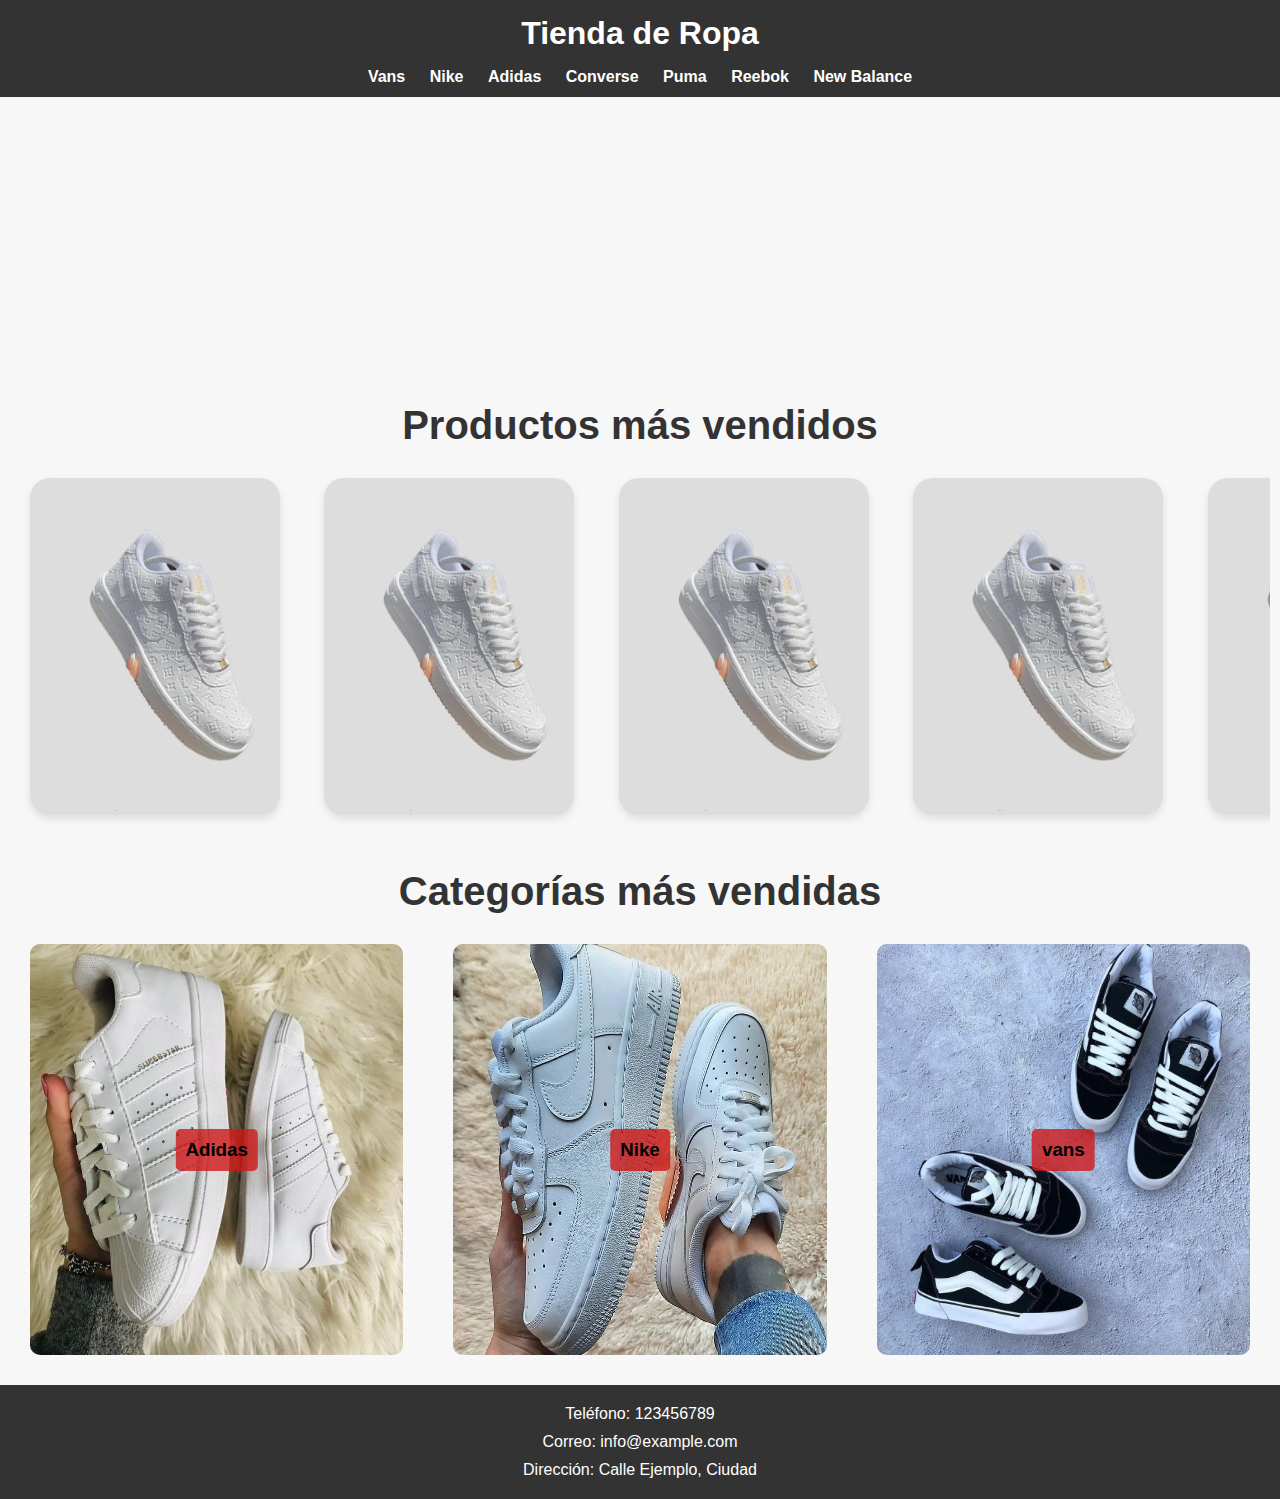
<file: index.html>
<!DOCTYPE html>
<html lang="es">
<head>
    <meta charset="UTF-8">
    <meta name="viewport" content="width=device-width, initial-scale=1.0">
    <title>Tienda de Ropa - Catálogo</title>
    <link rel="stylesheet" href="styles2.css">
</head>
<body>
    <header>
        <h1>Tienda de Ropa</h1>
        <nav>
            <ul>
                <li><a href="Nike.html">Vans</a></li>
                <li><a href="Adidas.html">Nike</a></li>
                <li><a href="NewBalance.html">Adidas</a></li>
                <li><a href="Converse.html">Converse</a></li>
                <li><a href="Puma.html">Puma</a></li>
                <li><a href="Vans.html">Reebok</a></li>
                <li><a href="Vans.html">New Balance</a></li>
            </ul>
        </nav>
    </header>

    <!-- Nuevo div para el texto que va a aparecer -->
    <div id="texto-inicio" class="texto-inicio">
      <span>En Zapatos con Estilo, nos apasiona el calzado que</span>
      <span>no solo complementa tu estilo, sino que también refleja</span>
      <span>tu personalidad única. Nos enorgullece ofrecer una amplia</span>
      <span>selección de zapatillas de alta calidad, desde clásicos</span>
      <span>atemporales hasta las últimas tendencias de moda. Nuestra misión</span>
      <span>es proporcionarte no solo calzado excepcional, sino también una</span>
      <span>experiencia de compra inigualable. Con un equipo dedicado y experto,</span>
      <span>estamos aquí para ayudarte a encontrar el par perfecto que te haga</span>
      <span>destacar en cada paso que des. ¡Descubre tu próxima pareja favorita en</span>
      <span>Zapatos con Estilo hoy mismo</span>
    </div>

    <main>
        <h2 class="titulo-principal">Productos más vendidos</h2>
        
        <!-- Contenedor de productos más vendidos -->
        <div id="productos-mas-vendidos-container" class="productos-container">
            <section id="mas-vendidos" class="catalogo cuatro-columnas">
                <!-- Producto 1 -->
                <div class="producto p1">
                    <div class="imagen-container">
                        <img src="zapasdeprueba2.jpg.png" alt="Producto 1" class="producto-imagen">
                        <div class="descripcion">
                            <p>Producto 1</p>
                            <p>Precio: $XX</p>
                        </div>
                    </div>
                </div>
                <!-- Producto 2 -->
                <div class="producto p2">
                    <div class="imagen-container">
                        <img src="zapasdeprueba2.jpg.png" alt="Producto 2" class="producto-imagen">
                        <div class="descripcion">
                            <p>Producto 2</p>
                            <p>Precio: $XX</p>
                        </div>
                    </div>
                </div>
                <!-- Producto 3 -->
                <div class="producto p3">
                    <div class="imagen-container">
                        <img src="zapasdeprueba2.jpg.png" alt="Producto 3" class="producto-imagen">
                        <div class="descripcion">
                            <p>Producto 3</p>
                            <p>Precio: $XX</p>
                        </div>
                    </div>
                </div>
                <!-- Producto 4 -->
                <div class="producto p4">
                    <div class="imagen-container">
                        <img src="zapasdeprueba2.jpg.png" alt="Producto 4" class="producto-imagen">
                        <div class="descripcion">
                            <p>Producto 4</p>
                            <p>Precio: $XX</p>
                        </div>
                    </div>
                </div>
                <!-- Producto 5 -->
                <div class="producto p5">
                  <div class="imagen-container">
                      <img src="zapasdeprueba2.jpg.png" alt="Producto 5" class="producto-imagen">
                      <div class="descripcion">
                          <p>Producto 5</p>
                          <p>Precio: $XX</p>
                      </div>
                  </div>
              </div>
              <!-- Producto 6 -->
              <div class="producto p6">
                <div class="imagen-container">
                    <img src="zapasdeprueba2.jpg.png" alt="Producto 6" class="producto-imagen">
                    <div class="descripcion">
                        <p>Producto 6</p>
                        <p>Precio: $XX</p>
                    </div>
                </div>
            </div>
            </section>
        </div>
        
        <!-- Sección de categorías más vendidas -->
        <h2 class="titulo-principal">Categorías más vendidas</h2>

        <section id="categorias-vendidas" class="tres-columnas">
            <!-- Categoría 1 -->
            <div class="categoria">
                <a href="Adidas.html"><img src="AdidasSuperstar.PNG" alt="Categoría 1" class="categoria-imagen"></a>
                <a href="Adidas.html" ><h3>Adidas</h3></a>
            </div>
            <!-- Categoría 2 -->
            <div class="categoria">
              <a href="Nike.html"><img src="AirForceOneWhite.PNG" alt="Categoría 2" class="categoria-imagen"></a>
              <a href="Nike.html" ><h3>Nike</h3></a>
            </div>
            <!-- Categoría 3 -->
            <div class="categoria">
              <a href="Vans.html"><img src="KnuSkolClassic.jpg" alt="Categoría 3" class="categoria-imagen"></a>
              <a href="Vans.html" ><h3>vans</h3></a>
            </div>
        </section>
    </main>

    <!-- Footer -->
    <footer>
        <div class="contacto-footer">
            <p>Teléfono: 123456789</p>
            <p>Correo: info@example.com</p>
            <p>Dirección: Calle Ejemplo, Ciudad</p>
        </div>
    </footer>
     
</body>
</html>
</file>
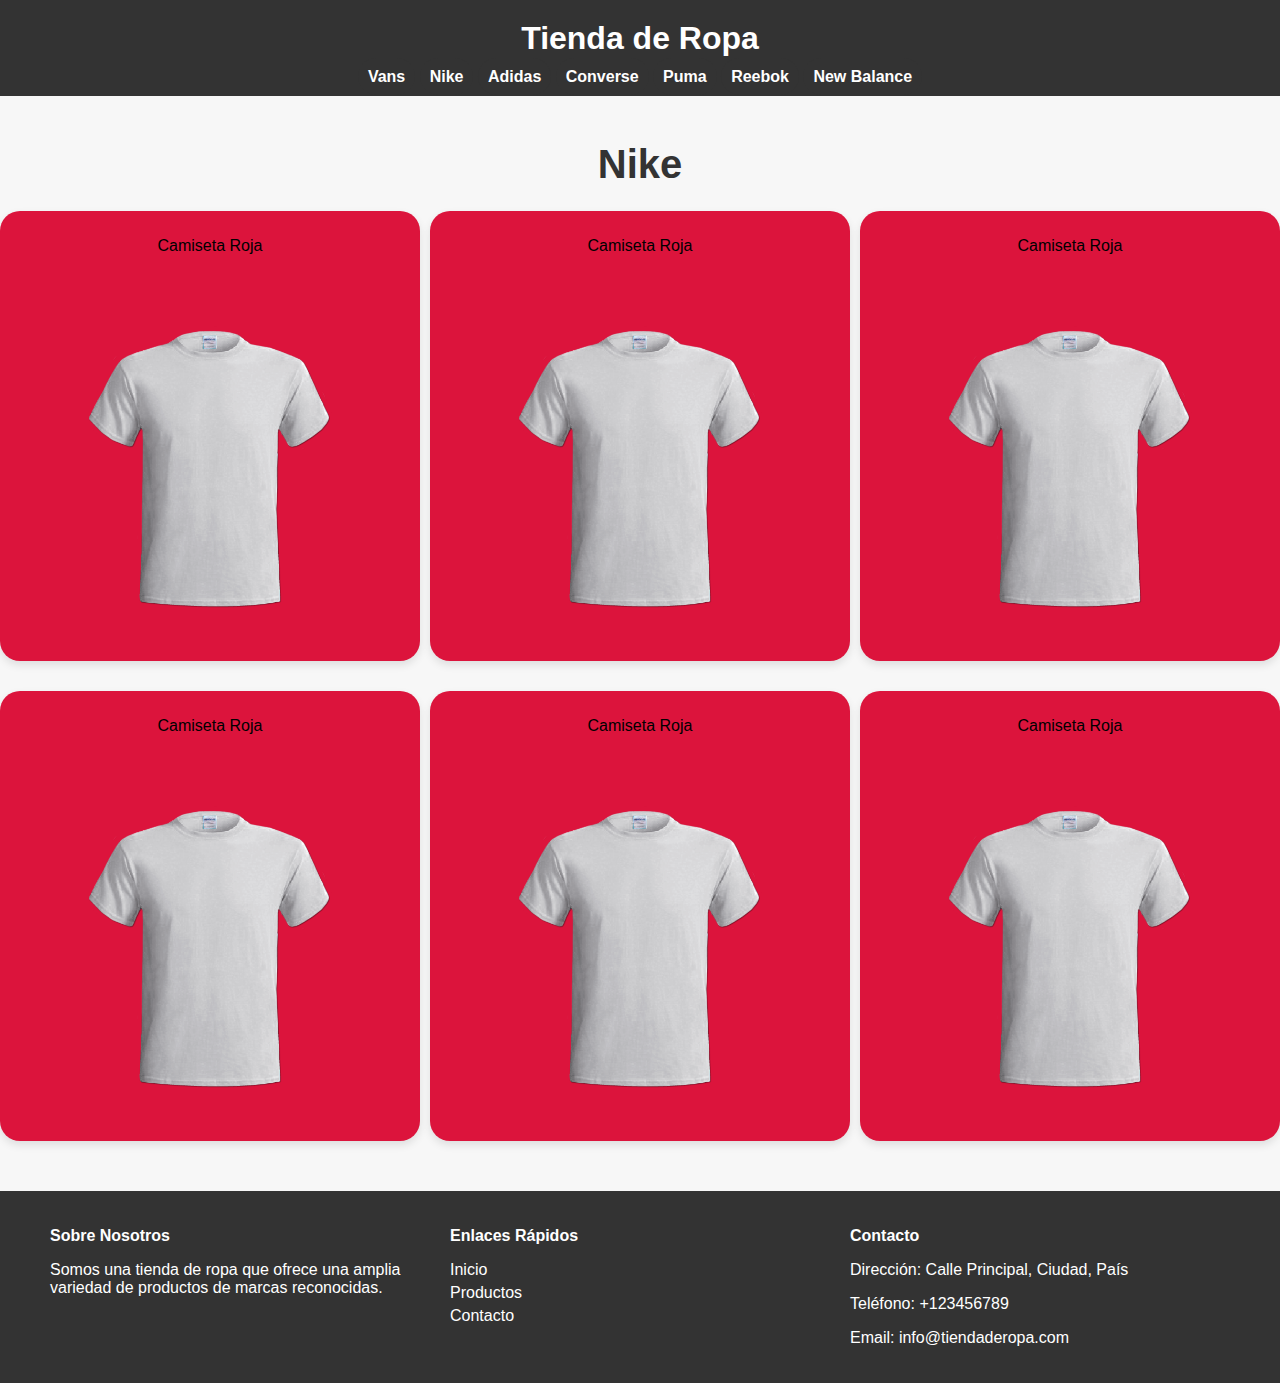
<file: Adidas.html>
<html lang="es">
<head>
  <meta charset="UTF-8">
  <meta name="viewport" content="width=device-width, initial-scale=1.0">
  <title>Tienda de Ropa</title>
  <link rel="stylesheet" href="styles.css">
</head>
<body>
<header>
    <h1><a href="index.html">Tienda de Ropa</a></h1>
    <nav>
      <ul>
        <!-- Marca: Vans -->
        <li class="marca">
          <a href="Vans.html" class="dropbtn">Vans</a>
          <div class="submenu">
            <ul>
              <!-- Tipos de zapatillas Vans -->
              <li><a href="#">Authentic</a></li>
              <li><a href="VansOldSkool.html">Old Skool</a></li>
              <li><a href="#">Sk8-Hi</a></li>
            </ul>
          </div>
        </li>
        
        <!-- Marca: Nike -->
        <li class="marca">
          <a href="Nike.html" class="dropbtn">Nike</a>
          <div class="submenu">
            <ul>
              <!-- Tipos de zapatillas Nike -->
              <li><a href="#">Air Force 1</a></li>
              <li><a href="#">Air Max 90</a></li>
              <li><a href="#">Blazer Low</a></li>
              <li><a href="#">Dunk Low</a></li>
              <li><a href="#">Air Jordan 1</a></li>
              <li><a href="#">React Element 55</a></li>
              <li><a href="#">Cortez</a></li>
              <li><a href="#">Roshe One</a></li>
              <li><a href="#">Air Max 97</a></li>
              <li><a href="#">VaporMax</a></li>
            </ul>
          </div>
        </li>
        
        <!-- Marca: Adidas -->
        <li class="marca">
          <a href="Adidas.html" class="dropbtn">Adidas</a>
          <div class="submenu">
            <ul>
              <!-- Tipos de zapatillas Adidas -->
              <li><a href="#">Superstar</a></li>
              <li><a href="#">Stan Smith</a></li>
              <li><a href="#">NMD_R1</a></li>
            </ul>
          </div>
        </li>
        
        <!-- Marca: Converse -->
        <li class="marca">
          <a href="Converse.html" class="dropbtn">Converse</a>
          <div class="submenu">
            <ul>
              <!-- Tipos de zapatillas Converse -->
              <li><a href="#">Chuck Taylor All Star High Top</a></li>
              <li><a href="#">Chuck Taylor All Star Low Top</a></li>
              <li><a href="#">One Star</a></li>
            </ul>
          </div>
        </li>
        
        <!-- Marca: Puma -->
        <li class="marca">
          <a href="Puma.html" class="dropbtn">Puma</a>
          <div class="submenu">
            <ul>
              <!-- Tipos de zapatillas Puma -->
              <li><a href="#">Suede Classic</a></li>
              <li><a href="#">RS-X</a></li>
              <li><a href="#">Clyde</a></li>
            </ul>
          </div>
        </li>
        <!-- Marca: Reebok -->
        <li class="marca">
          <a href="Reebok.html" class="dropbtn">Reebok</a>
          <div class="submenu">
            <ul>
              <!-- Tipos de zapatillas Reebok -->
              <li><a href="#">Classic Leather</a></li>
              <li><a href="#">Club C 85</a></li>
              <li><a href="#">Workout Plus</a></li>
            </ul>
          </div>
        </li>
         <!-- Marca: New balance -->
        <li class="marca">
          <a href="Reebok.html" class="dropbtn">New Balance</a>
          <div class="submenu">
            <ul>
              <!-- Tipos de zapatillas New Balance -->
              <li><a href="#">Classic Leather</a></li>
              <li><a href="#">Club C 85</a></li>
              <li><a href="#">Workout Plus</a></li>
            </ul>
          </div>
        </li>
      </ul>
    </nav>
  </header>
  
  <main>
    <h2 class="titulo-principal">Nike</h2>
    <section id="productos" class="catalogo tres-columnas">
      <div class="producto">
        <div class="imagen-container">
          <p>Camiseta Roja</p>
          <img src="remera.png" alt="Camiseta Roja" class="producto-imagen">
        </div>
      </div>
      <div class="producto">
        <div class="imagen-container">
          <p>Camiseta Roja</p>
          <img src="remera.png" alt="Camiseta Roja" class="producto-imagen">
        </div>
      </div>
      <div class="producto">
        <div class="imagen-container">
          <p>Camiseta Roja</p>
          <img src="remera.png" alt="Camiseta Roja" class="producto-imagen">
        </div>
      </div>
      <div class="producto">
        <div class="imagen-container">
          <p>Camiseta Roja</p>
          <img src="remera.png" alt="Camiseta Roja" class="producto-imagen">
        </div>
      </div>
      <div class="producto">
        <div class="imagen-container">
          <p>Camiseta Roja</p>
          <img src="remera.png" alt="Camiseta Roja" class="producto-imagen">
        </div>
      </div>
      <div class="producto">
        <div class="imagen-container">
          <p>Camiseta Roja</p>
          <img src="remera.png" alt="Camiseta Roja" class="producto-imagen">
        </div>
      </div>
    </section>
    
    <aside id="carrito" class="carrito-vacio">
      <h2>Carrito de Compras</h2>
      <ul id="lista-carrito"></ul>
      <p id="total">Total: $0</p>
      <button onclick="vaciarCarrito()" class="boton boton-rojo">Vaciar Carrito</button>
      <a href="https://api.whatsapp.com/send?phone=543425594220&text=Hola%2C%20quiero%20ordenar%20los%20siguientes%20productos%3A%20{Aquí%20escribe%20los%20productos%20del%20carrito}" class="boton boton-verde">Contactar por WhatsApp</a>
    </aside>
  </main>
  
  <footer class="footer">
    <div class="footer-container">
      <div class="footer-column">
        <h3>Sobre Nosotros</h3>
        <p>Somos una tienda de ropa que ofrece una amplia variedad de productos de marcas reconocidas.</p>
      </div>
      <div class="footer-column">
        <h3>Enlaces Rápidos</h3>
        <ul>
          <li><a href="#">Inicio</a></li>
          <li><a href="#">Productos</a></li>
          <li><a href="#">Contacto</a></li>
        </ul>
      </div>
      <div class="footer-column">
        <h3>Contacto</h3>
        <p>Dirección: Calle Principal, Ciudad, País</p>
        <p>Teléfono: +123456789</p>
        <p>Email: info@tiendaderopa.com</p>
      </div>
    </div>
  </footer>

  <script src="script.js"></script>
</body>
</html>
</file>
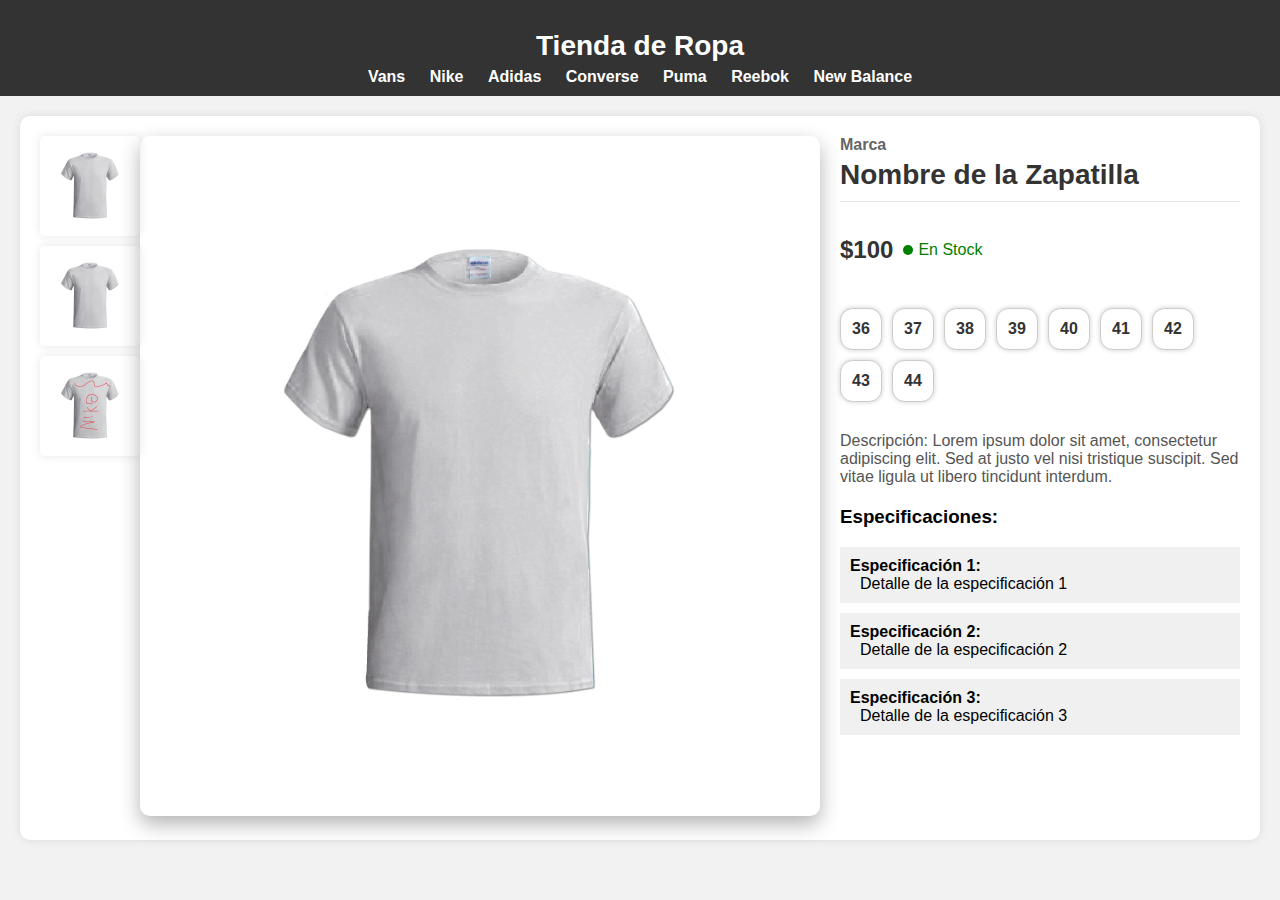
<file: NikeAir-Force-1.html>
<!DOCTYPE html>
<html lang="en">
<head>
    <meta charset="UTF-8">
    <meta name="viewport" content="width=device-width, initial-scale=1.0">
    <title>Zapatilla</title>
    <link rel="stylesheet" href="VansOldSkool.css">
</head>
<body>
    <header>
        <h1><a href="index.html">Tienda de Ropa</a></h1>
        <nav>
          <ul>
            <!-- Marca: Vans -->
            <li class="marca">
              <a href="Vans.html" class="dropbtn">Vans</a>
              <div class="submenu">
                <ul>
                  <!-- Tipos de zapatillas Vans -->
                  <li><a href="#">Authentic</a></li>
                  <li><a href="VansOldSkool.html">Old Skool</a></li>
                  <li><a href="#">Sk8-Hi</a></li>
                </ul>
              </div>
            </li>
            
            <!-- Marca: Nike -->
            <li class="marca">
              <a href="Nike.html" class="dropbtn">Nike</a>
              <div class="submenu">
                <ul>
                  <!-- Tipos de zapatillas Nike -->
                  <li><a href="#">Air Force 1</a></li>
                  <li><a href="#">Air Max 90</a></li>
                  <li><a href="#">Blazer Low</a></li>
                  <li><a href="#">Dunk Low</a></li>
                  <li><a href="#">Air Jordan 1</a></li>
                  <li><a href="#">React Element 55</a></li>
                  <li><a href="#">Cortez</a></li>
                  <li><a href="#">Roshe One</a></li>
                  <li><a href="#">Air Max 97</a></li>
                  <li><a href="#">VaporMax</a></li>
                </ul>
              </div>
            </li>
            
            <!-- Marca: Adidas -->
            <li class="marca">
              <a href="Adidas.html" class="dropbtn">Adidas</a>
              <div class="submenu">
                <ul>
                  <!-- Tipos de zapatillas Adidas -->
                  <li><a href="#">Superstar</a></li>
                  <li><a href="#">Stan Smith</a></li>
                  <li><a href="#">NMD_R1</a></li>
                </ul>
              </div>
            </li>
            
            <!-- Marca: Converse -->
            <li class="marca">
              <a href="Converse.html" class="dropbtn">Converse</a>
              <div class="submenu">
                <ul>
                  <!-- Tipos de zapatillas Converse -->
                  <li><a href="#">Chuck Taylor All Star High Top</a></li>
                  <li><a href="#">Chuck Taylor All Star Low Top</a></li>
                  <li><a href="#">One Star</a></li>
                </ul>
              </div>
            </li>
            
            <!-- Marca: Puma -->
            <li class="marca">
              <a href="Puma.html" class="dropbtn">Puma</a>
              <div class="submenu">
                <ul>
                  <!-- Tipos de zapatillas Puma -->
                  <li><a href="#">Suede Classic</a></li>
                  <li><a href="#">RS-X</a></li>
                  <li><a href="#">Clyde</a></li>
                </ul>
              </div>
            </li>
            <!-- Marca: Reebok -->
            <li class="marca">
              <a href="Reebok.html" class="dropbtn">Reebok</a>
              <div class="submenu">
                <ul>
                  <!-- Tipos de zapatillas Reebok -->
                  <li><a href="#">Classic Leather</a></li>
                  <li><a href="#">Club C 85</a></li>
                  <li><a href="#">Workout Plus</a></li>
                </ul>
              </div>
            </li>
             <!-- Marca: New balance -->
            <li class="marca">
              <a href="Reebok.html" class="dropbtn">New Balance</a>
              <div class="submenu">
                <ul>
                  <!-- Tipos de zapatillas New Balance -->
                  <li><a href="#">Classic Leather</a></li>
                  <li><a href="#">Club C 85</a></li>
                  <li><a href="#">Workout Plus</a></li>
                </ul>
              </div>
            </li>
          </ul>
        </nav> 
      </header>
    <div class="product-container">
        <div class="images">
            <img src="remera.png" alt="Imagen 1">
            <img src="remera.png" alt="Imagen 2">
            <img src="remeraloca.png" alt="Imagen 3">
        </div>
        <div class="main-image">
            <img src="remera.png" alt="Imagen Grande">
        </div>
        <div class="product-details">
            <h2>Marca</h2>
            <h1>Nombre de la Zapatilla</h1>
            <hr>
            <div class="price-stock">
                <p class="price">$100</p>
                <div class="availability available">
                    <div class="circle"></div>
                    <p class="stock-status">En Stock</p>
                </div>
            </div>
            <div class="sizes">
                <div class="size available" id="size1">36</div>
                <div class="size not-available" id="size2">37</div>
                <div class="size not-available" id="size3">38</div>
                <div class="size not-available" id="size4">39</div>
                <div class="size available" id="size5">40</div>
                <div class="size available" id="size6">41</div>
                <div class="size available" id="size7">42</div>
                <div class="size available" id="size8">43</div>
                <div class="size available" id="size9">44</div>
            </div>
            <p class="description">Descripción: Lorem ipsum dolor sit amet, consectetur adipiscing elit. Sed at justo vel nisi tristique suscipit. Sed vitae ligula ut libero tincidunt interdum.</p>
            <div class="specifications">
                <h3>Especificaciones:</h3>
                <div class="specification">
                    <div class="spec-label">Especificación 1:</div>
                    <div class="spec-detail">Detalle de la especificación 1</div>
                </div>
                <div class="specification">
                    <div class="spec-label">Especificación 2:</div>
                    <div class="spec-detail">Detalle de la especificación 2</div>
                </div>
                <div class="specification">
                    <div class="spec-label">Especificación 3:</div>
                    <div class="spec-detail">Detalle de la especificación 3</div>
                </div>
            </div>
        </div>
    </div>
    <script src="VansOldSkool.js"></script>
</body>
</html>
</file>
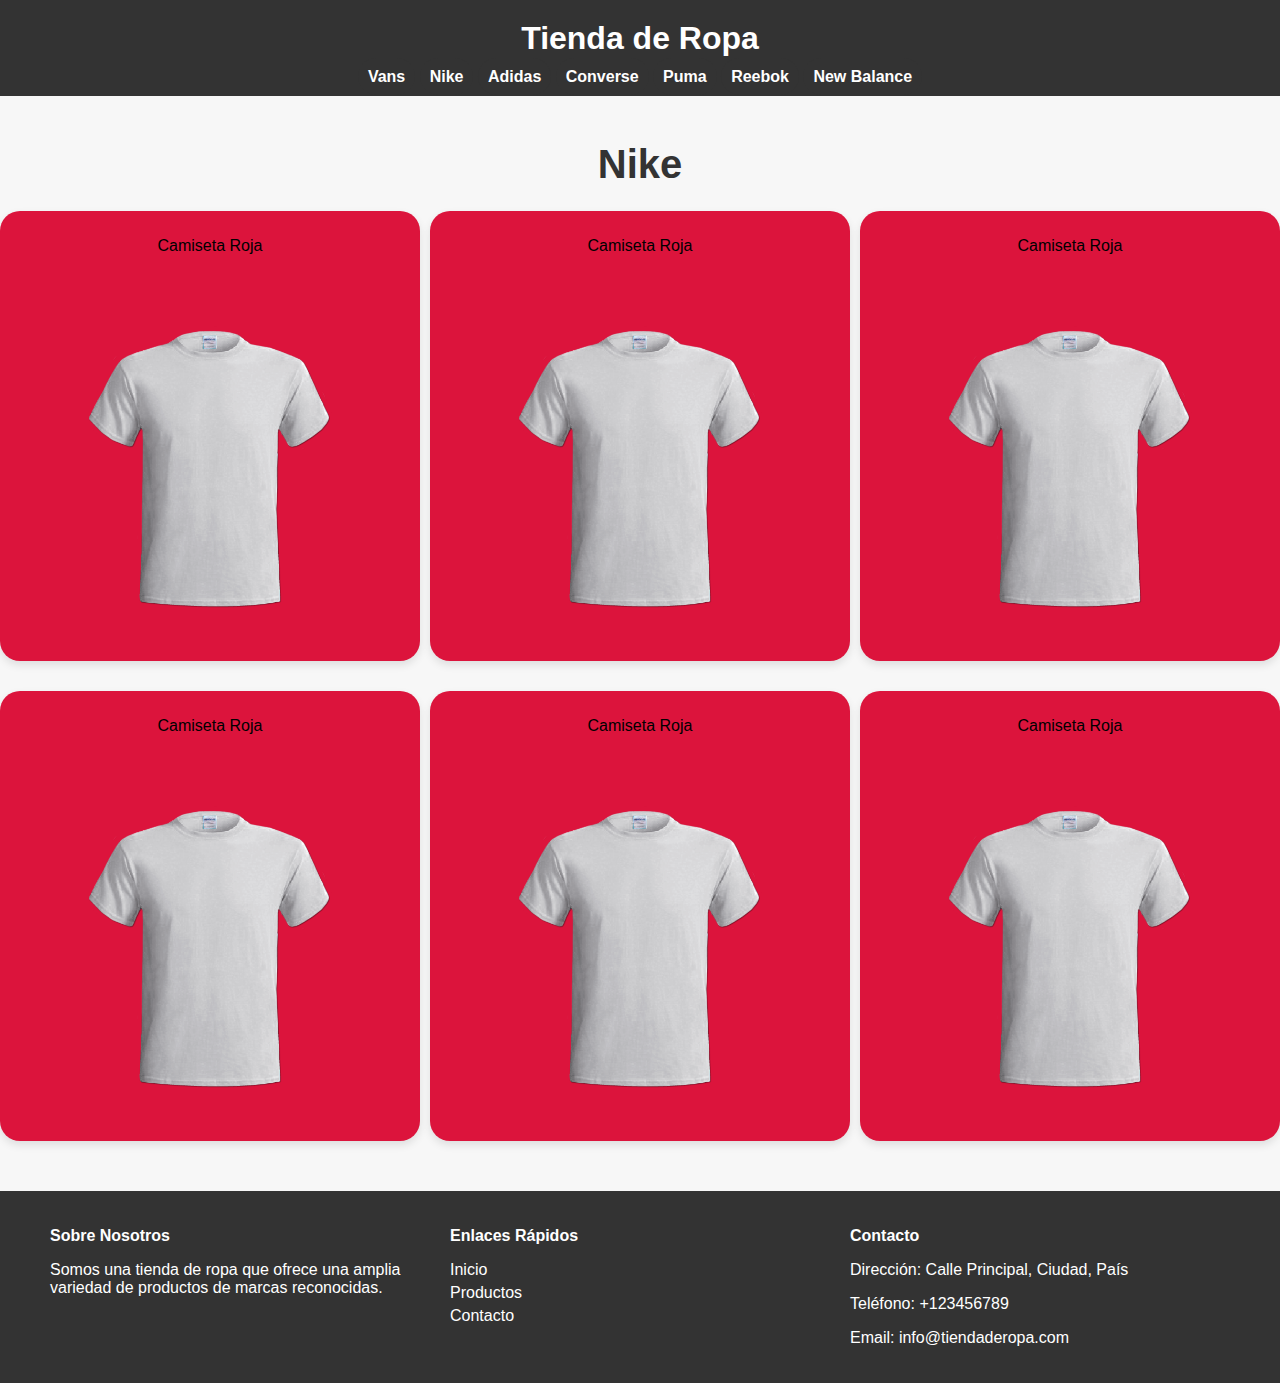
<file: Puma.html>
<html lang="es">
<head>
  <meta charset="UTF-8">
  <meta name="viewport" content="width=device-width, initial-scale=1.0">
  <title>Tienda de Ropa</title>
  <link rel="stylesheet" href="styles.css">
</head>
<body>
<header>
    <h1><a href="index.html">Tienda de Ropa</a></h1>
    <nav>
      <ul>
        <!-- Marca: Vans -->
        <li class="marca">
          <a href="Vans.html" class="dropbtn">Vans</a>
          <div class="submenu">
            <ul>
              <!-- Tipos de zapatillas Vans -->
              <li><a href="#">Authentic</a></li>
              <li><a href="VansOldSkool.html">Old Skool</a></li>
              <li><a href="#">Sk8-Hi</a></li>
            </ul>
          </div>
        </li>
        
        <!-- Marca: Nike -->
        <li class="marca">
          <a href="Nike.html" class="dropbtn">Nike</a>
          <div class="submenu">
            <ul>
              <!-- Tipos de zapatillas Nike -->
              <li><a href="#">Air Force 1</a></li>
              <li><a href="#">Air Max 90</a></li>
              <li><a href="#">Blazer Low</a></li>
              <li><a href="#">Dunk Low</a></li>
              <li><a href="#">Air Jordan 1</a></li>
              <li><a href="#">React Element 55</a></li>
              <li><a href="#">Cortez</a></li>
              <li><a href="#">Roshe One</a></li>
              <li><a href="#">Air Max 97</a></li>
              <li><a href="#">VaporMax</a></li>
            </ul>
          </div>
        </li>
        
        <!-- Marca: Adidas -->
        <li class="marca">
          <a href="Adidas.html" class="dropbtn">Adidas</a>
          <div class="submenu">
            <ul>
              <!-- Tipos de zapatillas Adidas -->
              <li><a href="#">Superstar</a></li>
              <li><a href="#">Stan Smith</a></li>
              <li><a href="#">NMD_R1</a></li>
            </ul>
          </div>
        </li>
        
        <!-- Marca: Converse -->
        <li class="marca">
          <a href="Converse.html" class="dropbtn">Converse</a>
          <div class="submenu">
            <ul>
              <!-- Tipos de zapatillas Converse -->
              <li><a href="#">Chuck Taylor All Star High Top</a></li>
              <li><a href="#">Chuck Taylor All Star Low Top</a></li>
              <li><a href="#">One Star</a></li>
            </ul>
          </div>
        </li>
        
        <!-- Marca: Puma -->
        <li class="marca">
          <a href="Puma.html" class="dropbtn">Puma</a>
          <div class="submenu">
            <ul>
              <!-- Tipos de zapatillas Puma -->
              <li><a href="#">Suede Classic</a></li>
              <li><a href="#">RS-X</a></li>
              <li><a href="#">Clyde</a></li>
            </ul>
          </div>
        </li>
        <!-- Marca: Reebok -->
        <li class="marca">
          <a href="Reebok.html" class="dropbtn">Reebok</a>
          <div class="submenu">
            <ul>
              <!-- Tipos de zapatillas Reebok -->
              <li><a href="#">Classic Leather</a></li>
              <li><a href="#">Club C 85</a></li>
              <li><a href="#">Workout Plus</a></li>
            </ul>
          </div>
        </li>
         <!-- Marca: New balance -->
        <li class="marca">
          <a href="Reebok.html" class="dropbtn">New Balance</a>
          <div class="submenu">
            <ul>
              <!-- Tipos de zapatillas New Balance -->
              <li><a href="#">Classic Leather</a></li>
              <li><a href="#">Club C 85</a></li>
              <li><a href="#">Workout Plus</a></li>
            </ul>
          </div>
        </li>
      </ul>
    </nav>
  </header>
  
  <main>
    <h2 class="titulo-principal">Nike</h2>
    <section id="productos" class="catalogo tres-columnas">
      <div class="producto">
        <div class="imagen-container">
          <p>Camiseta Roja</p>
          <img src="remera.png" alt="Camiseta Roja" class="producto-imagen">
        </div>
      </div>
      <div class="producto">
        <div class="imagen-container">
          <p>Camiseta Roja</p>
          <img src="remera.png" alt="Camiseta Roja" class="producto-imagen">
        </div>
      </div>
      <div class="producto">
        <div class="imagen-container">
          <p>Camiseta Roja</p>
          <img src="remera.png" alt="Camiseta Roja" class="producto-imagen">
        </div>
      </div>
      <div class="producto">
        <div class="imagen-container">
          <p>Camiseta Roja</p>
          <img src="remera.png" alt="Camiseta Roja" class="producto-imagen">
        </div>
      </div>
      <div class="producto">
        <div class="imagen-container">
          <p>Camiseta Roja</p>
          <img src="remera.png" alt="Camiseta Roja" class="producto-imagen">
        </div>
      </div>
      <div class="producto">
        <div class="imagen-container">
          <p>Camiseta Roja</p>
          <img src="remera.png" alt="Camiseta Roja" class="producto-imagen">
        </div>
      </div>
    </section>
    
    <aside id="carrito" class="carrito-vacio">
      <h2>Carrito de Compras</h2>
      <ul id="lista-carrito"></ul>
      <p id="total">Total: $0</p>
      <button onclick="vaciarCarrito()" class="boton boton-rojo">Vaciar Carrito</button>
      <a href="https://api.whatsapp.com/send?phone=543425594220&text=Hola%2C%20quiero%20ordenar%20los%20siguientes%20productos%3A%20{Aquí%20escribe%20los%20productos%20del%20carrito}" class="boton boton-verde">Contactar por WhatsApp</a>
    </aside>
  </main>
  
  <footer class="footer">
    <div class="footer-container">
      <div class="footer-column">
        <h3>Sobre Nosotros</h3>
        <p>Somos una tienda de ropa que ofrece una amplia variedad de productos de marcas reconocidas.</p>
      </div>
      <div class="footer-column">
        <h3>Enlaces Rápidos</h3>
        <ul>
          <li><a href="#">Inicio</a></li>
          <li><a href="#">Productos</a></li>
          <li><a href="#">Contacto</a></li>
        </ul>
      </div>
      <div class="footer-column">
        <h3>Contacto</h3>
        <p>Dirección: Calle Principal, Ciudad, País</p>
        <p>Teléfono: +123456789</p>
        <p>Email: info@tiendaderopa.com</p>
      </div>
    </div>
  </footer>

  <script src="script.js"></script>
</body>
</html>
</file>
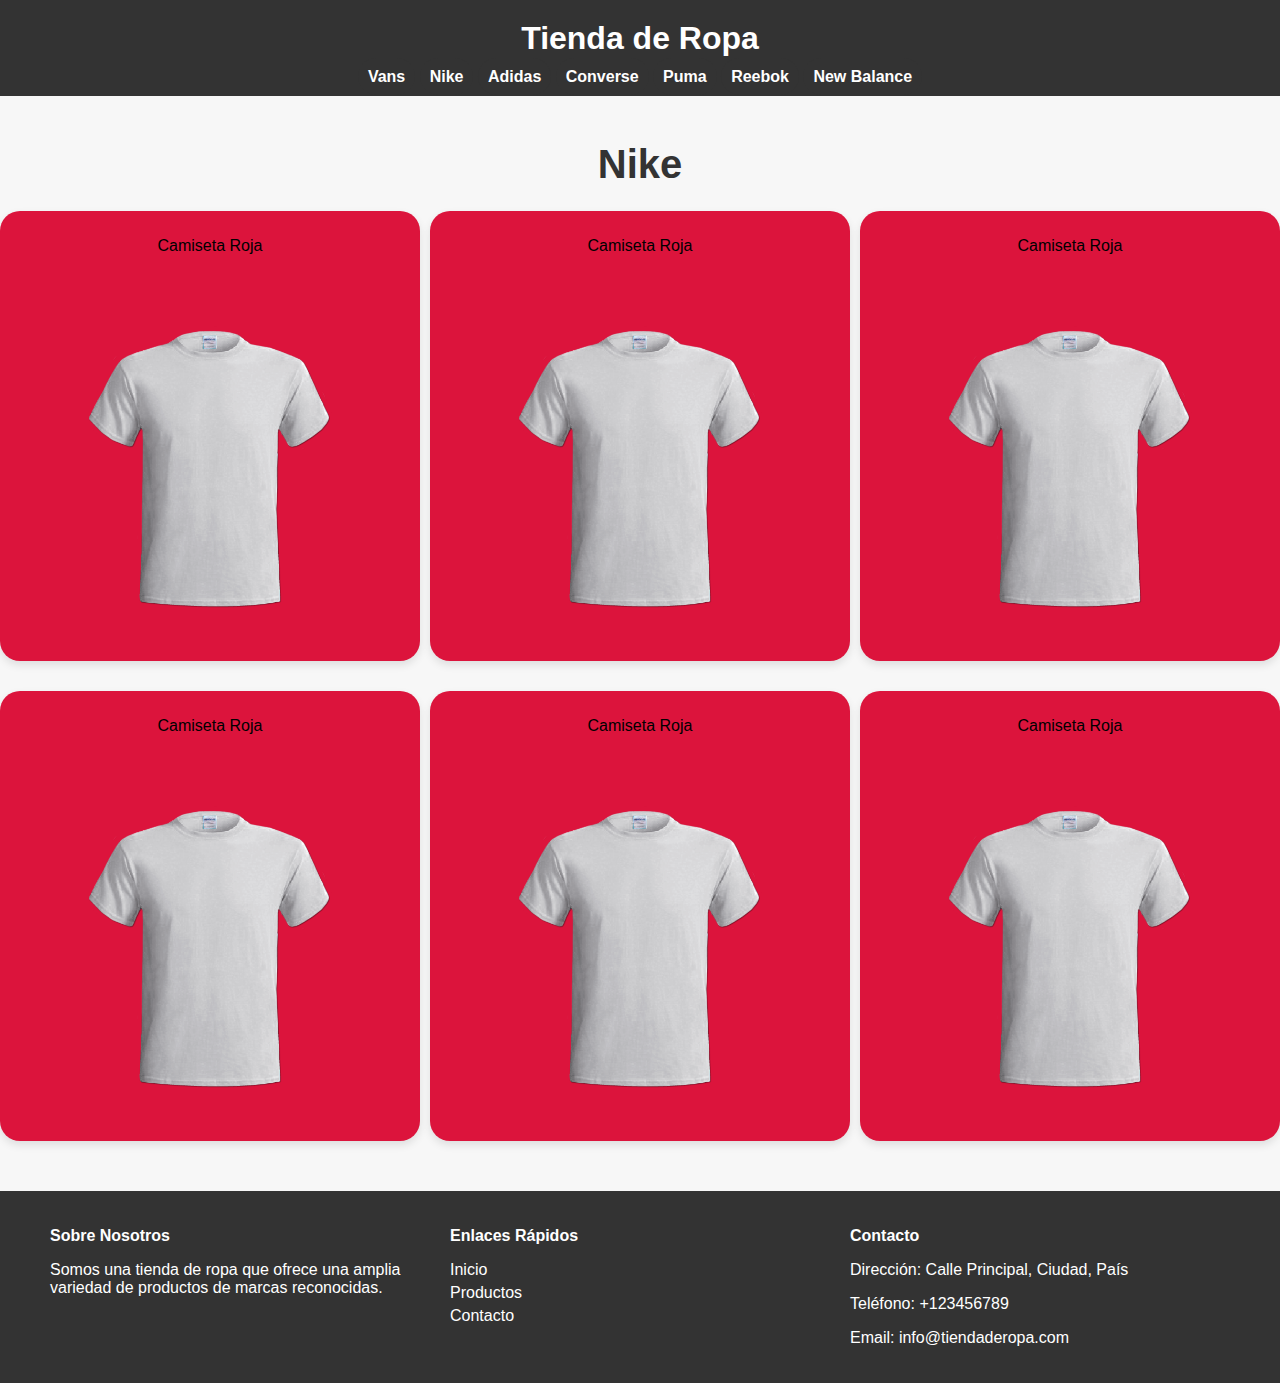
<file: Vans.html>
<html lang="es">
<head>
  <meta charset="UTF-8">
  <meta name="viewport" content="width=device-width, initial-scale=1.0">
  <title>Tienda de Ropa</title>
  <link rel="stylesheet" href="styles.css">
</head>
<body>
<header>
    <h1><a href="index.html">Tienda de Ropa</a></h1>
    <nav>
      <ul>
        <!-- Marca: Vans -->
        <li class="marca">
          <a href="Vans.html" class="dropbtn">Vans</a>
          <div class="submenu">
            <ul>
              <!-- Tipos de zapatillas Vans -->
              <li><a href="VansAuthentic.html">Authentic</a></li>
              <li><a href="VansOldSkool.html">Old Skool</a></li>
              <li><a href="VansSk8-Hi.html">Sk8-Hi</a></li>
            </ul>
          </div>
        </li>
        
        <!-- Marca: Nike -->
        <li class="marca">
          <a href="Nike.html" class="dropbtn">Nike</a>
          <div class="submenu">
            <ul>
              <!-- Tipos de zapatillas Nike -->
              <li><a href="NikeAir-Force-1.html">Air Force 1</a></li>
              <li><a href="NikeAir-Max-90.html">Air Max 90</a></li>
              <li><a href="NikeBlazer-Low.html">Blazer Low</a></li>
              <li><a href="#">Dunk Low</a></li>
              <li><a href="#">Air Jordan 1</a></li>
              <li><a href="#">React Element 55</a></li>
              <li><a href="#">Cortez</a></li>
              <li><a href="#">Roshe One</a></li>
              <li><a href="#">Air Max 97</a></li>
              <li><a href="#">VaporMax</a></li>
            </ul>
          </div>
        </li>
        
        <!-- Marca: Adidas -->
        <li class="marca">
          <a href="Adidas.html" class="dropbtn">Adidas</a>
          <div class="submenu">
            <ul>
              <!-- Tipos de zapatillas Adidas -->
              <li><a href="#">Superstar</a></li>
              <li><a href="#">Stan Smith</a></li>
              <li><a href="#">NMD_R1</a></li>
            </ul>
          </div>
        </li>
        
        <!-- Marca: Converse -->
        <li class="marca">
          <a href="Converse.html" class="dropbtn">Converse</a>
          <div class="submenu">
            <ul>
              <!-- Tipos de zapatillas Converse -->
              <li><a href="#">Chuck Taylor All Star High Top</a></li>
              <li><a href="#">Chuck Taylor All Star Low Top</a></li>
              <li><a href="#">One Star</a></li>
            </ul>
          </div>
        </li>
        
        <!-- Marca: Puma -->
        <li class="marca">
          <a href="Puma.html" class="dropbtn">Puma</a>
          <div class="submenu">
            <ul>
              <!-- Tipos de zapatillas Puma -->
              <li><a href="#">Suede Classic</a></li>
              <li><a href="#">RS-X</a></li>
              <li><a href="#">Clyde</a></li>
            </ul>
          </div>
        </li>
        <!-- Marca: Reebok -->
        <li class="marca">
          <a href="Reebok.html" class="dropbtn">Reebok</a>
          <div class="submenu">
            <ul>
              <!-- Tipos de zapatillas Reebok -->
              <li><a href="#">Classic Leather</a></li>
              <li><a href="#">Club C 85</a></li>
              <li><a href="#">Workout Plus</a></li>
            </ul>
          </div>
        </li>
         <!-- Marca: New balance -->
        <li class="marca">
          <a href="Reebok.html" class="dropbtn">New Balance</a>
          <div class="submenu">
            <ul>
              <!-- Tipos de zapatillas New Balance -->
              <li><a href="#">Classic Leather</a></li>
              <li><a href="#">Club C 85</a></li>
              <li><a href="#">Workout Plus</a></li>
            </ul>
          </div>
        </li>
      </ul>
    </nav>
  </header>
  
  <main>
    <h2 class="titulo-principal">Nike</h2>
    <section id="productos" class="catalogo tres-columnas">
      <div class="producto">
        <div class="imagen-container">
          <p>Camiseta Roja</p>
          <img src="remera.png" alt="Camiseta Roja" class="producto-imagen">
        </div>
      </div>
      <div class="producto">
        <div class="imagen-container">
          <p>Camiseta Roja</p>
          <img src="remera.png" alt="Camiseta Roja" class="producto-imagen">
        </div>
      </div>
      <div class="producto">
        <div class="imagen-container">
          <p>Camiseta Roja</p>
          <img src="remera.png" alt="Camiseta Roja" class="producto-imagen">
        </div>
      </div>
      <div class="producto">
        <div class="imagen-container">
          <p>Camiseta Roja</p>
          <img src="remera.png" alt="Camiseta Roja" class="producto-imagen">
        </div>
      </div>
      <div class="producto">
        <div class="imagen-container">
          <p>Camiseta Roja</p>
          <img src="remera.png" alt="Camiseta Roja" class="producto-imagen">
        </div>
      </div>
      <div class="producto">
        <div class="imagen-container">
          <p>Camiseta Roja</p>
          <img src="remera.png" alt="Camiseta Roja" class="producto-imagen">
        </div>
      </div>
    </section>
    
    <aside id="carrito" class="carrito-vacio">
      <h2>Carrito de Compras</h2>
      <ul id="lista-carrito"></ul>
      <p id="total">Total: $0</p>
      <button onclick="vaciarCarrito()" class="boton boton-rojo">Vaciar Carrito</button>
      <a href="https://api.whatsapp.com/send?phone=543425594220&text=Hola%2C%20quiero%20ordenar%20los%20siguientes%20productos%3A%20{Aquí%20escribe%20los%20productos%20del%20carrito}" class="boton boton-verde">Contactar por WhatsApp</a>
    </aside>
  </main>
  
  <footer class="footer">
    <div class="footer-container">
      <div class="footer-column">
        <h3>Sobre Nosotros</h3>
        <p>Somos una tienda de ropa que ofrece una amplia variedad de productos de marcas reconocidas.</p>
      </div>
      <div class="footer-column">
        <h3>Enlaces Rápidos</h3>
        <ul>
          <li><a href="#">Inicio</a></li>
          <li><a href="#">Productos</a></li>
          <li><a href="#">Contacto</a></li>
        </ul>
      </div>
      <div class="footer-column">
        <h3>Contacto</h3>
        <p>Dirección: Calle Principal, Ciudad, País</p>
        <p>Teléfono: +123456789</p>
        <p>Email: info@tiendaderopa.com</p>
      </div>
    </div>
  </footer>

  <script src="script.js"></script>
</body>
</html>
</file>
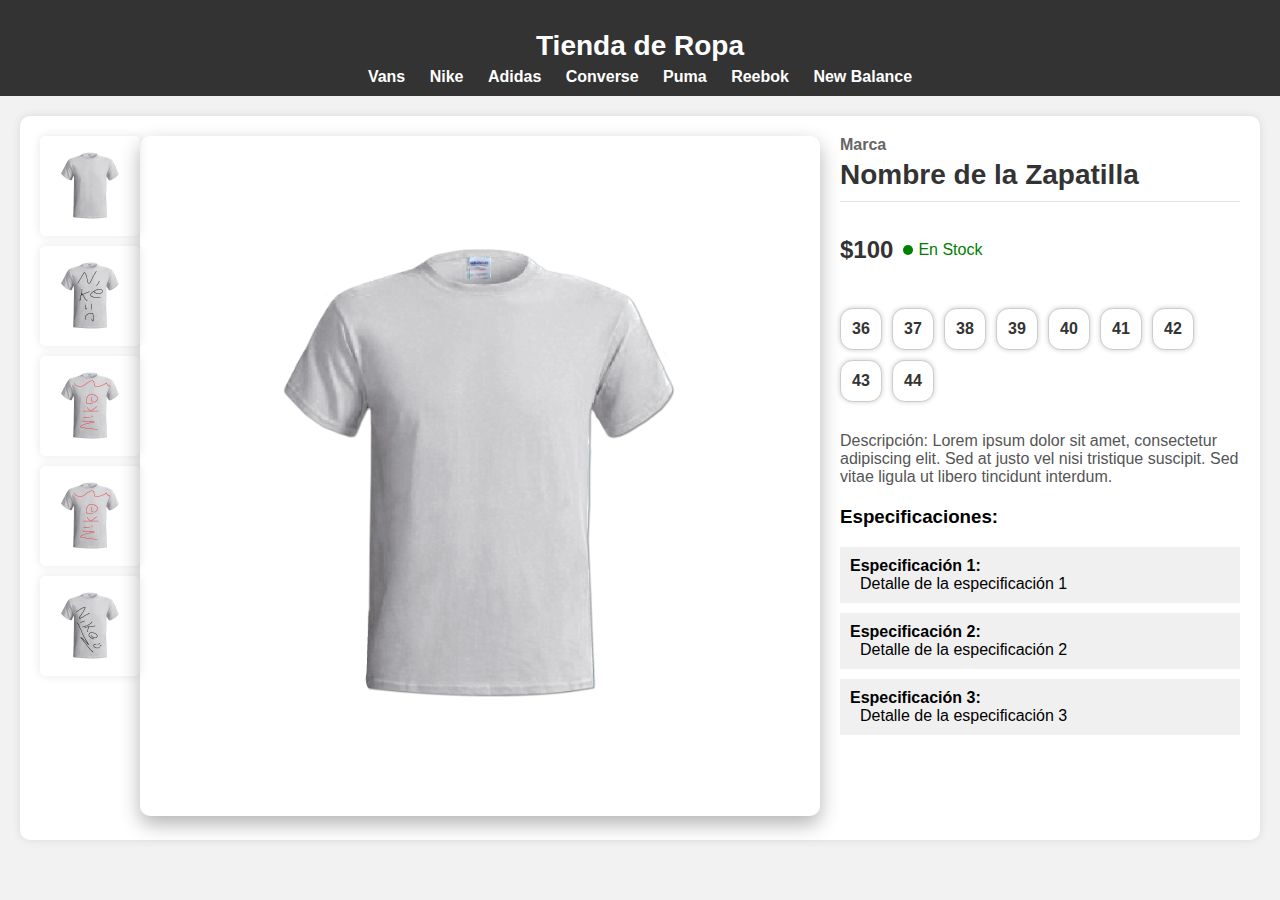
<file: VansOldSkool.html>
<!DOCTYPE html>
<html lang="en">
<head>
    <meta charset="UTF-8">
    <meta name="viewport" content="width=device-width, initial-scale=1.0">
    <title>Zapatilla</title>
    <link rel="stylesheet" href="VansOldSkool.css">
</head>
<body>
    <header>
        <h1><a href="index.html">Tienda de Ropa</a></h1>
        <nav>
          <ul>
            <!-- Marca: Vans -->
            <li class="marca">
              <a href="Vans.html" class="dropbtn">Vans</a>
              <div class="submenu">
                <ul>
                  <!-- Tipos de zapatillas Vans -->
                  <li><a href="#">Authentic</a></li>
                  <li><a href="VansOldSkool.html">Old Skool</a></li>
                  <li><a href="#">Sk8-Hi</a></li>
                </ul>
              </div>
            </li>
            
            <!-- Marca: Nike -->
            <li class="marca">
              <a href="Nike.html" class="dropbtn">Nike</a>
              <div class="submenu">
                <ul>
                  <!-- Tipos de zapatillas Nike -->
                  <li><a href="#">Air Force 1</a></li>
                  <li><a href="#">Air Max 90</a></li>
                  <li><a href="#">Blazer Low</a></li>
                  <li><a href="#">Dunk Low</a></li>
                  <li><a href="#">Air Jordan 1</a></li>
                  <li><a href="#">React Element 55</a></li>
                  <li><a href="#">Cortez</a></li>
                  <li><a href="#">Roshe One</a></li>
                  <li><a href="#">Air Max 97</a></li>
                  <li><a href="#">VaporMax</a></li>
                </ul>
              </div>
            </li>
            
            <!-- Marca: Adidas -->
            <li class="marca">
              <a href="Adidas.html" class="dropbtn">Adidas</a>
              <div class="submenu">
                <ul>
                  <!-- Tipos de zapatillas Adidas -->
                  <li><a href="#">Superstar</a></li>
                  <li><a href="#">Stan Smith</a></li>
                  <li><a href="#">NMD_R1</a></li>
                </ul>
              </div>
            </li>
            
            <!-- Marca: Converse -->
            <li class="marca">
              <a href="Converse.html" class="dropbtn">Converse</a>
              <div class="submenu">
                <ul>
                  <!-- Tipos de zapatillas Converse -->
                  <li><a href="#">Chuck Taylor All Star High Top</a></li>
                  <li><a href="#">Chuck Taylor All Star Low Top</a></li>
                  <li><a href="#">One Star</a></li>
                </ul>
              </div>
            </li>
            
            <!-- Marca: Puma -->
            <li class="marca">
              <a href="Puma.html" class="dropbtn">Puma</a>
              <div class="submenu">
                <ul>
                  <!-- Tipos de zapatillas Puma -->
                  <li><a href="#">Suede Classic</a></li>
                  <li><a href="#">RS-X</a></li>
                  <li><a href="#">Clyde</a></li>
                </ul>
              </div>
            </li>
            <!-- Marca: Reebok -->
            <li class="marca">
              <a href="Reebok.html" class="dropbtn">Reebok</a>
              <div class="submenu">
                <ul>
                  <!-- Tipos de zapatillas Reebok -->
                  <li><a href="#">Classic Leather</a></li>
                  <li><a href="#">Club C 85</a></li>
                  <li><a href="#">Workout Plus</a></li>
                </ul>
              </div>
            </li>
             <!-- Marca: New balance -->
            <li class="marca">
              <a href="Reebok.html" class="dropbtn">New Balance</a>
              <div class="submenu">
                <ul>
                  <!-- Tipos de zapatillas New Balance -->
                  <li><a href="#">Classic Leather</a></li>
                  <li><a href="#">Club C 85</a></li>
                  <li><a href="#">Workout Plus</a></li>
                </ul>
              </div>
            </li>
          </ul>
        </nav> 
      </header>
    <div class="product-container">
        <div class="images">
            <img src="remera.png" alt="Imagen 1">
            <img src="remeratrsiste.png" alt="Imagen 2">
            <img src="remeraloca.png" alt="Imagen 3">
            <img src="remeraloca.png" alt="Imagen 3">
            <img src="remerafeliz.png" alt="Imagen 3">
        </div>
        <div class="main-image">
            <img src="remera.png" alt="Imagen Grande">
        </div>
        <div class="product-details">
            <h2>Marca</h2>
            <h1>Nombre de la Zapatilla</h1>
            <hr>
            <div class="price-stock">
                <p class="price">$100</p>
                <div class="availability available">
                    <div class="circle"></div>
                    <p class="stock-status">En Stock</p>
                </div>
            </div>
            <div class="sizes">
                <div class="size available" id="size1">36</div>
                <div class="size not-available" id="size2">37</div>
                <div class="size not-available" id="size3">38</div>
                <div class="size not-available" id="size4">39</div>
                <div class="size available" id="size5">40</div>
                <div class="size available" id="size6">41</div>
                <div class="size available" id="size7">42</div>
                <div class="size available" id="size8">43</div>
                <div class="size available" id="size9">44</div>
            </div>
            <p class="description">Descripción: Lorem ipsum dolor sit amet, consectetur adipiscing elit. Sed at justo vel nisi tristique suscipit. Sed vitae ligula ut libero tincidunt interdum.</p>
            <div class="specifications">
                <h3>Especificaciones:</h3>
                <div class="specification">
                    <div class="spec-label">Especificación 1:</div>
                    <div class="spec-detail">Detalle de la especificación 1</div>
                </div>
                <div class="specification">
                    <div class="spec-label">Especificación 2:</div>
                    <div class="spec-detail">Detalle de la especificación 2</div>
                </div>
                <div class="specification">
                    <div class="spec-label">Especificación 3:</div>
                    <div class="spec-detail">Detalle de la especificación 3</div>
                </div>
            </div>
        </div>
    </div>
    <script src="VansOldSkool.js"></script>
</body>
</html>
</file>
<file: styles2.css>
/* Estilos generales */
* {
    margin: 0;
    padding: 0;
    box-sizing: border-box;
}

body {
    font-family: Arial, sans-serif;
    background-color: #f7f7f7;
}

header {
    background-color: #333;
    color: white;
    text-align: center;
    position: relative; /* Cambiamos a posición relativa para poder posicionar el submenu */
    z-index: 3;
    padding: 5px; /* Eliminar el relleno para eliminar cualquier espacio adicional */
  }

h1 {
    margin: 10px;
}

h2{
    padding: 10px;
}

h3{
    color: black;
}

nav ul {
    list-style-type: none;
    padding: 6px;
}

nav ul li {
    list-style: none;
    display: inline;
    padding: 10px;
  }

nav ul li a {
    text-decoration: none;
    color: #fff;
    font-weight: bold;
    transition: color 0.3s;
    position: relative;
}

nav ul li a:hover {
    color: #ff7f50;
}

nav ul li a::after {
    content: '';
    position: absolute;
    width: 100%;
    height: 2px;
    bottom: -3px;
    left: 0px;
    background-color: #fff;
    visibility: hidden;
    transform: scaleX(0);
    transition: all 0.3s ease-in-out;
  }

  nav ul li a:hover::after {
    visibility: visible;
    transform: scaleX(1.2);
  }


.titulo-principal {
    margin-top: 20px;
    font-size: 2.5rem;
    color: #333;
}

main {
    text-align: center;
    padding: 10px;
}

.catalogo {
    display: grid;
    grid-template-columns: repeat(4, 1fr);
    grid-gap: 30px;
}

.dropdown {
    position: relative;
    display: inline-block;
}

.dropbtn {
    background-color: #333;
    color: white;
    padding: 10px 20px;
    font-size: 16px;
    font-weight: bold;
    border: none;
    cursor: pointer;
    border-radius: 50px;
    transition: background-color 0.3s, color 0.3s;
}

.dropdown-content {
    display: none;
    position: absolute;
    background-color: #f9f9f9;
    width: 250px;
    box-shadow: 0px 8px 16px 0px rgba(0, 0, 0, 0.2);
    z-index: 1;
    padding: 10px;
    border-radius: 10px;
}

.dropdown-content p {
    margin: 10px 0;
    color: #333;
    transition: color 0.3s;
}

.dropdown:hover .dropdown-content {
    display: block;
    animation: slideIn 0.5s forwards;
}

@keyframes slideIn {
    from {
        opacity: 0;
        transform: translateY(-10px);
    }

    to {
        opacity: 1;
        transform: translateY(0);
    }
}

.dropdown:hover .dropbtn {
    background-color: #ff7f50;
    color: #333;
}

.producto {
    background-color: #ddd;
    text-align: center;
    border-radius: 20px;
    box-shadow: 0 4px 8px rgba(0, 0, 0, 0.1);
    transition: transform 0.3s ease;
    display: inline-block;
    margin: 20px;
    position: relative;
}

.producto:hover {
    transform: translateY(-10px);
}

.producto .imagen-container {
    position: relative;
    overflow: hidden;
}

.producto .producto-imagen {
    max-width: 100%;
    height: auto;
    transition: transform 0.3s ease;
}

.producto:hover .producto-imagen {
    transform: translateY(-20px);
}

.producto .descripcion {
    background-color: rgba(255, 255, 255, 0.9);
    position: absolute;
    bottom: -100%;
    left: 0;
    width: 100%;
    padding: 10px;
    box-sizing: border-box;
    transition: bottom 0.3s ease;
}

.producto:hover .descripcion {
    bottom: 0;
}

.tres-columnas {
    display: grid;
    grid-template-columns: repeat(3, 1fr);
    grid-gap: 30px;
}

#categorias-vendidas{
    margin: 10px;
}

.categoria {
    text-align: center;
    position: relative;
    border-radius: 10px;
    background-color: rgba(0, 0, 0, 0.1);
    transition: transform 0.3s ease;
    cursor: pointer;
    margin: 10px;
}

.categoria:hover {
    transform: scale(1.1);
}

.categoria h3 {
    position: absolute;
    top: 50%;
    left: 50%;
    transform: translate(-50%, -50%);
    background-color: rgba(206, 25, 25, 0.8);
    padding: 10px;
    border-radius: 5px;
}

.categoria-imagen {
    border-radius: 10px;
    width: 100%;
    height: 100%;
}

/* Estilos para la animación de desplazamiento */
.catalogo {
    overflow: hidden; /* Oculta el contenido que se desborde */
    white-space: nowrap; /* Evita que los elementos se envuelvan */
}
.productos-container {
    width: 100%; /* Asegura que el contenedor ocupe todo el espacio disponible */
    overflow-x: hidden;
}
#mas-vendidos {
    display: inline-block; /* Cambia a inline-block para que los productos aparezcan uno al lado del otro */
    animation: slideInfinite 2000s linear; /* Animación de desplazamiento infinito */
}
.producto {
    width: 250px; /* Ajusta el ancho de cada producto según tus necesidades */
    margin-right: 20px; /* Espacio entre productos */
}
@keyframes slideInfinite {
    0% {
        transform: translateX(0); /* Comienza desde la posición inicial */
    }
    100% {
        transform: translateX(-100%); /* Se desplaza completamente hacia la izquierda */
    }
}
.container {
    display: flex;
    justify-content: center;
    align-items: center;
    height: 100vh;
    text-align: center;
}

.texto-inicio span {
    padding-top: 2%;
    text-align: justify;
    text-align: center;
    opacity: 0;
    animation: aparecer 1s forwards;
    line-height: 1px;
}

@keyframes aparecer {
    from {
      opacity: 0;
    }
    to {
      opacity: 1;
    }
}

.texto-inicio span:nth-child(1) { animation-delay: 0s; }
.texto-inicio span:nth-child(2) { animation-delay: 0.25s; }
.texto-inicio span:nth-child(3) { animation-delay: 0.5s; }
.texto-inicio span:nth-child(4) { animation-delay: 0.75s; }
.texto-inicio span:nth-child(5) { animation-delay: 1.0s; }
.texto-inicio span:nth-child(6) { animation-delay: 1.25s; }
.texto-inicio span:nth-child(7) { animation-delay: 1.5s; }
.texto-inicio span:nth-child(8) { animation-delay: 1.75s; }
.texto-inicio span:nth-child(9) { animation-delay: 2.0s; }
.texto-inicio span:nth-child(10) { animation-delay: 2.25s; }
.texto-inicio span:nth-child(11) { animation-delay: 2.5s; }
.texto-inicio span:nth-child(12) { animation-delay: 2.75s; }
.texto-inicio span:nth-child(13) { animation-delay: 3.0s; }
.texto-inicio span:nth-child(14) { animation-delay: 3.25s; }
.texto-inicio span:nth-child(15) { animation-delay: 3.5s; }

.texto-inicio span {
    display: block;
}

/* Footer */
footer {
    background-color: #333;
    color: white;
    padding: 20px;
    text-align: center;
}

.contacto-footer p {
    margin: 10px 0;
}

.contacto-footer p:first-child {
    margin-top: 0;
}

.contacto-footer p:last-child {
    margin-bottom: 0;
}
</file>
<file: styles.css>
/* Estilos generales */
body {
  font-family: Arial, sans-serif;
  margin: 0;
  padding: 0;
  background-color: #f7f7f7;
  overflow-x: hidden; /* Evitar barra de desplazamiento horizontal */
}

/* Estilos del encabezado */
header {
  background-color: #333;
  color: white;
  text-align: center;
  position: relative; /* Cambiamos a posición relativa para poder posicionar el submenu */
  z-index: 3;
}

header h1 a {
  color: white;
  display: block;
  text-decoration: none; /* Elimina el subrayado del enlace */
  padding-top: 20px; /* Ajustamos el espacio superior del enlace */
}

/* Estilos del menú de navegación */
nav ul {
  list-style-type: none;
  padding: 0;
}

nav ul li {
  list-style: none;
  display: inline;
  margin: 0px;
}

nav ul li a {
  color: #fff;
  font-weight: bold;
  text-decoration: none;
  position: relative; /* Agregamos posición relativa para el enlace */
  top: -10px;
}

/* Estilos del menú de navegación */
nav ul li a:hover {
  color: #ff7f50; /* Cambiar el color del texto al pasar el mouse */
}

nav ul li a::after {
  content: '';
  position: absolute;
  width: 100%;
  height: 2px;
  bottom: 6px;
  left: 0px;
  background-color: #fff;
  visibility: hidden;
  transform: scaleX(0);
  transition: all 0.3s ease-in-out;
}

nav ul li a:hover::after {
  visibility: visible;
  transform: scaleX(0.9);
}

/* Estilos del título principal */
.titulo-principal {
  margin-top: 20px; /* Mayor espacio superior */
  font-size: 2.5rem; /* Tamaño del título aumentado */
  color: #333; /* Color de texto más oscuro */
  right: 20px;
}

/* Estilos del contenido principal */
main {
  text-align: center;
  padding: 10px;
}

/* Estilos del catálogo de productos */
.catalogo {
  display: grid;
  grid-template-columns: repeat(3, 1fr);
  grid-gap: 30px;
}

/* Estilos del menú desplegable */
.dropdown {
  position: relative;
  display: inline-block;
}

.dropbtn {
  background-color: #333;
  color: white;
  padding: 10px;
  font-size: 16px;
  font-weight: bold;
  border: none;
  cursor: pointer;
  border-radius: 50px; /* Redondear los bordes */
  transition: background-color 0.3s, color 0.3s; /* Añadir transición para el color de fondo y texto */
}

.dropdown-content {
  display: none;
  position: absolute;
  top: 100%; 
  background-color: #f9f9f9;
  box-shadow: 0px 8px 16px 0px rgba(0,0,0,0.2);
  z-index: 1;
  padding: 10px;
  border-radius: 10px;
  transition: opacity 0.3s ease-in-out; /* Agregamos una transición de opacidad */
  opacity: 0; /* Por defecto, el menú estará invisible */
}

.dropdown.active .dropdown-content {
  display: block;
  opacity: 1; /* Hacemos visible el menú al hacer clic en la marca */
}

.dropdown-content a {
  color: black;
  padding: 12px 16px;
  text-decoration: none;
  display: block;
  transition: background-color 0.3s; /* Agregamos una transición para el color de fondo */
}

.dropdown-content a:hover {
  background-color: #f1f1f1;
}

/* Estilos del texto de los zapatos */
.Shoestext {
  color: #000;
}

/* Estilos de los productos */
.producto {
  background-color: rgba(220, 20, 60); /* Cambiar color de la parte de adentro de donde estan las imagenes*/
  text-align: center;
  border-radius: 20px;
  box-shadow: 0 4px 8px rgba(0, 0, 0, 0.1); /* Añadir sombra */
  transition: transform 0.3s ease;
  display: inline-block; /* Cambiar a display en línea para evitar el comportamiento de bloque */
  margin: -10px; /* Añadir un poco de margen entre los productos */
  position: relative; /* Posicionamiento relativo para contener la descripción */
  height: 100%;
}

.producto:hover {
  transform: translateY(-10px); /* Ajustar la elevación al pasar el mouse */
}

.producto .imagen-container {
  position: relative;
  overflow: hidden;
}

.producto .imagen-container p {
  position: relative;
  top: 20px;
  transform: translateY(-10px);
}

.producto .producto-imagen {
  max-width: 100%;
  height: auto;
  transition: transform 0.3s ease; /* Transición al pasar el mouse */
}

.producto:hover .producto-imagen {
  transform: translateY(-20px); /* Mostrar la imagen agrandada al pasar el mouse */
}

.imagen-adicional {
  display: flex;
  justify-content: space-between; /* Espacio entre las imágenes */
  margin-top: -50px; /* Espacio entre la imagen principal y las imágenes adicionales */
  margin-right: 10px;
  margin-left: 10px;
  margin-bottom: 6px;
}

.imagen-adicional img {
  width: 30%; /* Tamaño de las imágenes adicionales */
  border: 2px rgba(220, 20, 60, 1) groove;
  border-radius: 20px;
}

.imagen-adicional img:hover {
  border: 2px rgba(220, 20, 60, 0.0) groove;
  border-radius: 20px;
  box-shadow: 0px 0px 10px 1px rgba(0, 0, 0, 0.3);
}

/* Estilos de los botones */
.boton {
  padding: 10px 20px;
  border: none;
  border-radius: 5px;
  cursor: pointer;
  transition: background-color 0.3s, opacity 0.3s;
}

.boton-verde,
.boton-rojo,
.boton-whatsapp {
  background-color: #4CAF50;
  color: white;
  font-size: 1.1rem; /* Aumenta el tamaño de la fuente */
  padding: 10px 30px; /* Ajusta el padding horizontal del botón de WhatsApp */
  transition: background-color 0.3s, opacity 0.3s; /* Añadir transición a ambos botones */
}

.boton-verde:hover {
  background-color: #3e8740;
}

.boton-rojo {
  background-color: #f44336;
  margin-left: 10px; /* Agregar un margen izquierdo para separar los botones */
}

.boton-rojo:hover {
  background-color: #cb372c;
}

/* Estilos del carrito */
.carrito-vacio {
  display: none;
}

#carrito.carrito-lleno {
  display: block;
}

#carrito {
  padding: 20px;
  background-color: #fff;
  border-radius: 8px;
  box-shadow: 0 0 10px rgba(0, 0, 0, 0.1);
  margin-top: 20px;
  margin-left: 20px; /* Alinea el carrito con el borde izquierdo */
  margin-right: 20px; /* Alinea el carrito con el borde derecho */
  position: relative; /* Permite posicionar el botón "Vaciar Carrito" de manera absoluta */
}

#carrito h2 {
  margin-top: 0; /* Elimina el margen superior del título */
}

/* Estilos del botón "Quitar" */
.boton-quitar {
  background-color: #f44336;
  color: white;
  border: none;
  border-radius: 5px;
  padding: 5px 10px;
  cursor: pointer;
  margin-top: 10px;
  margin-left: 10px;
  transition: background-color 0.3s; /* Agregamos una transición al color de fondo */
}

.boton-quitar:hover {
  background-color: #d32f2f; /* Cambiamos el color de fondo al pasar el mouse */
}

/* Estilos para diseño responsive */

/* Estilos para dispositivos móviles */
@media only screen and (max-width: 600px) {
  /* Ajustar el tamaño de fuente del encabezado principal */
  header h1 {
    font-size: 1.5rem;
  }

  /* Ajustar el tamaño de fuente del título principal */
  .titulo-principal {
    font-size: 1.5rem;
  }

  /* Cambiar a una sola columna para los productos */
  .catalogo {
    grid-template-columns: repeat(1, 1fr);
  }
}

/* Estilos para tablets y dispositivos de tamaño mediano */
@media only screen and (min-width: 601px) and (max-width: 1024px) {
  /* Ajustar el tamaño de fuente del encabezado principal */
  header h1 {
    font-size: 2rem;
  }

  /* Ajustar el tamaño de fuente del título principal */
  .titulo-principal {
    font-size: 2rem;
  }
}

/* Estilos para dispositivos de pantalla grande */
@media only screen and (min-width: 1025px) {
  /* No se necesita ningún ajuste adicional */
}

/* Estilos para el submenu */
.submenu {
  display: none; /* Ocultar el submenu inicialmente */
  position: absolute; /* Posición absoluta para poder posicionarlo debajo del header */
  background-color: #ffffff;
  width: 100vw; /* Ancho completo de la ventana */
  box-shadow: 0px 8px 16px 0px rgba(0,0,0,0.2);
  z-index: 1; /* Z-index alto para mantenerlo por encima de todo */
  padding: 30px;
  grid-template-columns: repeat(4, 1fr);
  opacity: 0; /* Configurar la opacidad inicialmente en 0 */
  transform: translateY(-20px); /* Mover el submenu hacia arriba */
  transition: opacity 0.5s, transform 0.5s; /* Agregar transiciones para opacidad y transformación */
}


.submenu a::after {
  content: none; /* Eliminar el contenido del seudoelemento */
}

/* Mostrar el submenu al pasar el mouse sobre la marca */
.marca {
  position: relative; /* Asegurar que la marca sea un elemento de posicionamiento para el submenu */
}

.marca:hover .submenu {
  opacity: 1; /* Cambiar la opacidad a 1 al pasar el mouse */
  transform: translateY(0); /* Mover el submenu hacia abajo */
  top: 105%; /* Posicionar justo debajo del header, ajustando el margen necesario */
  display: grid;
  grid-template-columns: repeat(4, 1fr);
}

.submenu a {
  color: #333;
}

.submenu a {
  display: block;
  text-decoration: none;
  color: #000;
  transition: background-color 0.3s; /* Transición para el color de fondo */
}

.submenu ul {
  list-style-type: none;
  line-height: 45px;
  padding: 0px;
}

.footer {
  margin-top: 30px;
  background-color: #333;
  color: #fff;
  padding: 20px 0;
}

.footer-container {
  display: flex;
  justify-content: space-between;
  max-width: 1200px;
  margin: 0 auto;
}

.footer-column {
  flex: 1;
  padding: 0 10px;
}

.footer-column h3 {
  font-size: 1rem;
  margin-bottom: 10px;
}

.footer-column ul {
  list-style: none;
  padding: 0;
}

.footer-column ul li {
  margin-bottom: 5px;
}

.footer-column ul li a {
  color: #fff;
  text-decoration: none;
}

.footer-bottom {
  background-color: #222;
  text-align: center;
  padding: 10px;
}
</file>
<file: VansOldSkool.css>
/* Estilos generales */
body {
    font-family: Arial, sans-serif;
    margin: 0;
    padding: 0;
    background-color: #f2f2f2;
}

/* Estilos del encabezado */
header {
    background-color: #333;
    color: white;
    text-align: center;
    position: relative;
    z-index: 3;
    padding-top: 5px;
}

h1 {
    size: 30px; /* Eliminamos el margen para evitar espacios innecesarios */
}

header h1 a {
    color: white;
    display: block;
    text-decoration: none;
    padding-top: 20px;
}

/* Estilos del menú de navegación */
nav ul {
    list-style-type: none;
    padding: 0;
}

nav ul li {
    list-style: none;
    display: inline;
    margin: 0px;
    padding: 10px;
}

nav ul li:hover .submenu {
    display: block;
}

nav ul li .submenu {
    display: none;
    position: absolute;
    width: 100vw;
    background-color: #ffffff;
    box-shadow: 0px 8px 16px 0px rgba(0,0,0,0.2);
    z-index: 1;
}

nav ul li .submenu ul {
    list-style-type: none;
    padding: 0;
}

nav ul li a {
    color: #fff;
    font-weight: bold;
    text-decoration: none;
    position: relative;
    top: -10px;
}

/* Estilos del menú de navegación */
nav ul li a:hover {
    color: #ff7f50;
}

nav ul li a::after {
    content: '';
    position: absolute;
    width: 100%;
    height: 2px;
    top: 20px;
    left: 0px;
    background-color: #fff;
    visibility: hidden;
    transform: scaleX(0);
    transition: all 0.3s ease-in-out;
}

nav ul li a:hover::after {
    visibility: visible;
    transform: scaleX(1.1);
}

.submenu {
    display: grid;
    position: absolute;
    background-color: #7a7a7a;
    width: 100vw;
    box-shadow: 0px 8px 16px 0px rgba(0,0,0,0.2);
    grid-template-columns: repeat(4, 1fr);
    z-index: 1;
    padding: 10px;
    opacity: 0;
}

/* Mostrar el submenu al pasar el mouse sobre la marca */
.marca {
    position: relative;
}

.marca:hover .submenu {
    opacity: 1;
    transform: translateY(0);
    top: 76%;
    display: grid;
    grid-template-columns: repeat(4, 1fr);
}

.submenu a {
    color: #333;
}

.submenu a {
    display: block;
    text-decoration: none;
    color: #000;
    transition: background-color 0.3s;
}

.submenu ul {
    list-style-type: none;
    padding: 0;
}

.submenu ul li {
    margin: 1px 0;
}

/* Estilos del producto */
.product-container {
    display: flex;
    justify-content: space-between;
    align-items: flex-start;
    margin: 20px;
    background-color: #fff;
    border-radius: 10px;
    box-shadow: 0 0 10px rgba(0, 0, 0, 0.1);
    padding: 20px;
}

.images {
    display: flex;
    flex-direction: column;
}

.images img {
    max-width: 100px;
    max-height: 100px;
    margin-bottom: 10px;
    border-radius: 5px;
    box-shadow: 0 0 10px rgba(0, 0, 0, 0.1);
}

.main-image img {
    max-width: 100%;
    height: auto;
    border-radius: 10px;
    box-shadow: 0px 8px 20px 0px rgba(0,0,0,0.3);
}

.product-details {
    margin-left: 20px;
    max-width: 400px;
}

.product-details hr {
    border: none;
    border-top: 1px solid rgba(0, 0, 0, 0.1);
    margin-bottom: 10px;
}

h2 {
    font-size: 16px;
    color: #666;
    margin: 0;
}

h1 {
    font-size: 28px;
    margin-top: 5px;
    margin-bottom: 10px;
    color: #333;
}

.price-stock {
    display: flex;
    align-items: center;
}

.price {
    font-size: 24px;
    font-weight: bold;
    margin-right: 10px;
    color: #333;
}

.availability {
    display: flex;
    align-items: center;
}

.circle {
    width: 10px;
    height: 10px;
    border-radius: 50%;
    margin-right: 5px;
}

.available .circle {
    background-color: green;
}

.not-available .circle {
    background-color: red;
}

.stock-status {
    margin: 0;
}

.available .stock-status {
    color: green;
}

.not-available .stock-status {
    color: red;
}

.sizes {
    display: flex;
    flex-wrap: wrap;
    margin-top: 20px;
}

.size {
    width: 40px;
    height: 40px;
    border: 1px solid #ccc;
    border-radius: 30%;
    display: flex;
    justify-content: center;
    align-items: center;
    margin-right: 10px;
    margin-bottom: 10px;
    cursor: pointer;
    background-color: #fff;
    color: #333;
    font-weight: bold;
    box-shadow: 0 0 5px rgba(0, 0, 0, 0.2);
}

.size:hover,
.size.selected {
    box-shadow: 0 0 5px rgba(0, 0, 0, 0.5);
}

.size.selected {
    box-shadow: 0 0 5px rgba(0, 0, 0, 0.9);
}

.description {
    margin-top: 20px;
    color: #555;
}

.specifications {
    margin-top: 20px;
}

.specification {
    background-color: #f0f0f0;
    padding: 10px;
    margin-bottom: 10px;
}

.spec-label {
    font-weight: bold;
}

.spec-detail {
    margin-left: 10px;
}
</file>
